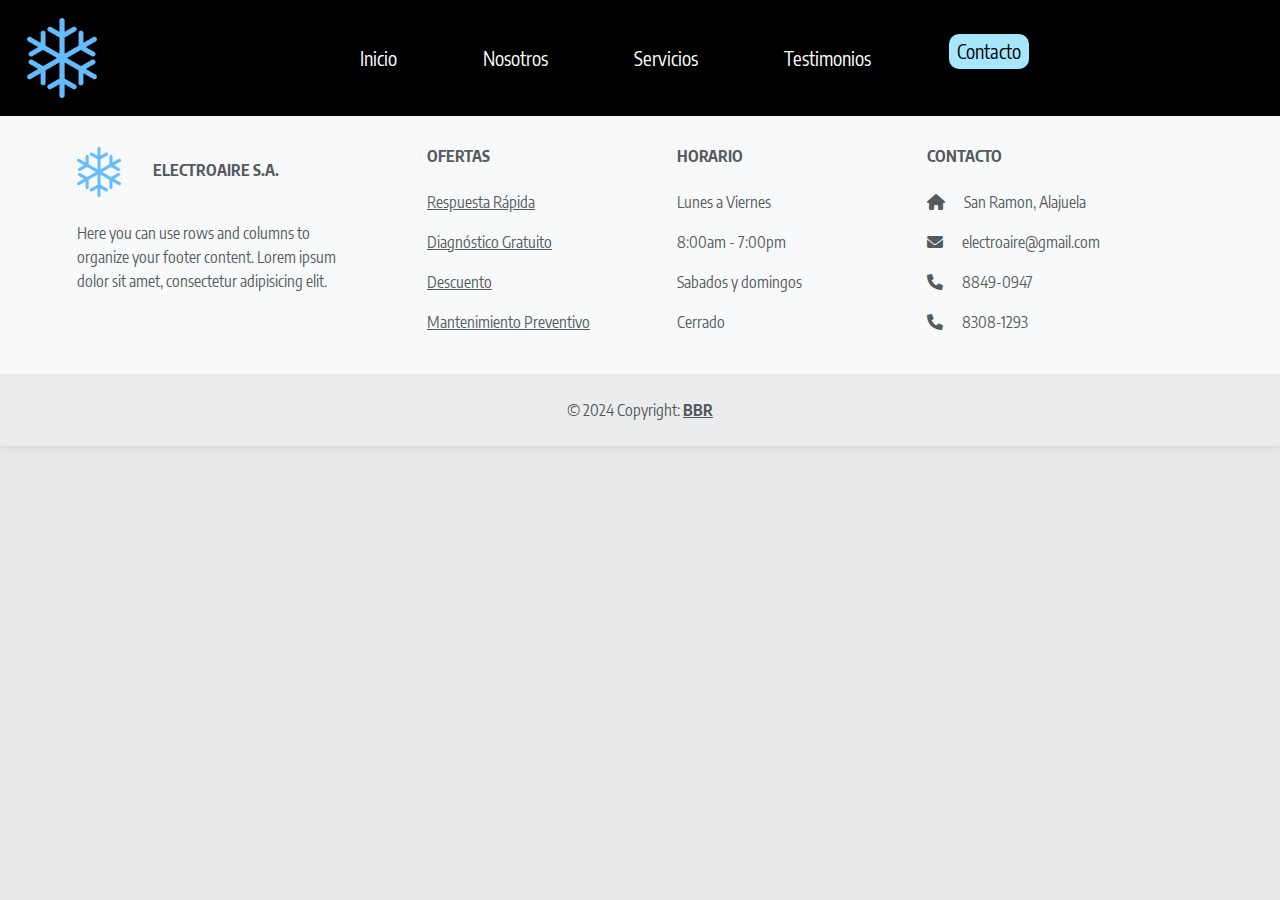
<file: pages/contacto.html>
<!DOCTYPE html>
<html lang="en">
<head>
    <meta charset="UTF-8">
    <meta name="viewport" content="width=device-width, initial-scale=1.0">
    <link rel="icon" type="image/x-icon" href="/assets/logo.png">
    <link rel="stylesheet" href="https://cdnjs.cloudflare.com/ajax/libs/font-awesome/6.0.0-beta3/css/all.min.css">
    <link rel="preconnect" href="https://fonts.googleapis.com">
    <link rel="preconnect" href="https://fonts.gstatic.com" crossorigin>
    <link href="https://fonts.googleapis.com/css2?family=Encode+Sans+Condensed:wght@100;200;300;400;500;600;700;800;900&display=swap" rel="stylesheet">
    <link href="https://cdn.jsdelivr.net/npm/bootstrap@5.3.3/dist/css/bootstrap.min.css" rel="stylesheet" integrity="sha384-QWTKZyjpPEjISv5WaRU9OFeRpok6YctnYmDr5pNlyT2bRjXh0JMhjY6hW+ALEwIH" crossorigin="anonymous">
    <link rel="stylesheet" href="/styles/index.css">
    <link rel="stylesheet" href="/styles/info.css">
    <link rel="stylesheet" href="/styles/banner.css">
    <link rel="stylesheet" href="/styles/testimoniosHome.css">
    <link rel="stylesheet" href="/styles/footer.css">
    <link rel="stylesheet" href="/styles/medias.css">

    <title>Electroaire S.A |Contacto</title>
</head>
<body>
    <header>
        <nav class="navbar navbar-expand-lg bg-black nav-links fixed-top">
            <div class="container-fluid containernav">
                <a id="logo" href="/index.html"><img src="/assets/logo.png" alt="Logo"></a>
                <button class="navbar-toggler custom-burguer" type="button" data-bs-toggle="collapse" data-bs-target="#navbarNav" aria-controls="navbarNav" aria-expanded="false" aria-label="Toggle navigation">
                    <span class="navbar-toggler-icon" style="height: 3rem;width: 3rem;"></span>
                </button>
                <div class="collapse navbar-collapse" id="navbarNav">
                    <ul class="navbar-nav mx-auto mb-0 mb-lg-0">
                        <li class="nav-item">
                            <a class="nav-link " aria-current="page" href="/index.html">Inicio</a>
                        </li>
                        <li class="nav-item">
                            <a class="nav-link" href="/pages/sobreNosotros.html">Nosotros</a>
                        </li>
                        <li class="nav-item">
                            <a class="nav-link" href="/pages/servicios.html">Servicios</a>
                        </li>
                        <li class="nav-item">
                            <a class="nav-link" href="/pages/testimonios.html">Testimonios</a>
                        </li>
                        <li class="nav-item">
                            <a class="nav-link active" href="/pages/contacto.html">Contacto</a>
                        </li>
                    </ul>
                </div>
            </div>
        </nav>
    </header>
<!--
    <section class="ubicacion">
        <div class="map">
            <iframe src="https://www.google.com/maps/embed?pb=!1m18!1m12!1m3!1d15712.237089041335!2d-84.47293924799513!3d10.094229465864037!2m3!1f0!2f0!3f0!3m2!1i1024!2i768!4f13.1!3m3!1m2!1s0x8fa04494c79975a7%3A0x91dbd2f3d68c6db9!2sElectroaire%20S.A.!5e0!3m2!1ses-419!2scr!4v1719173799398!5m2!1ses-419!2scr" width="100%" height="100%" style="border:0;" allowfullscreen="" loading="lazy" referrerpolicy="no-referrer-when-downgrade"></iframe>        </div>
    </section>

    <section class="telefonos">
        <div class="container">
            <div class="left">
                <h1><span class="h1-span"><i class="fa-solid fa-phone"></i> Telefonos</span></h1>
                <span>8849-0947 /</span>
                <span>8308-1293</span>
            </div>
            <div class="right">
                <img src="/assets/Contact us-bro.png" alt="phone">
            </div>
        </div>
    </section>

    <section class="contacto">
        <h1><span class="h1-span">Tienes Alguna Consulta?</span></h1>
        <div class="container">

            <form action="#" method="post">
                <fieldset>
                    <legend>Nombre Completo</legend>
                    <input type="text" name="nombre" required>
                </fieldset>
                
                <fieldset>
                    <legend>Correo Electrónico</legend>
                    <input type="email" name="correo" required>
                </fieldset>
                
                <fieldset>
                    <legend>Número de Teléfono</legend>
                    <input type="tel" name="telefono" required>
                </fieldset>
                
                <fieldset>
                    <legend>Mensaje</legend>
                    <textarea name="mensaje" rows="4" required></textarea>
                </fieldset>
                
                <div class="btn">
                    <button type="submit">Enviar</button>
                </div>
            </form>
        </div>
    </section>
    <section class="horario">
        <div class="container">
            <div class="left">
                <img src="/assets/Winter road-cuate.png" alt="phone">
            </div>
            <div class="right">
                <h1><span class="h1-span"><i class="fa-solid fa-phone"></i> Horario</span></h1>
                <ul>
                    <li>Lunes: 7:30a.m - 5:00p.m</li>
                    <li>Martes: 7:30a.m - 5:00p.m</li>
                    <li>Miércoles: 7:30a.m - 5:00p.m</li>
                    <li>Jueves: 7:30a.m - 5:00p.m</li>
                    <li>Viernes: 7:30a.m - 5:00p.m</li>
                    <li>Sábado: 7:30a.m - 5:00p.m</li>
                    <hr>
                    <li>Domingo: Cerrado</li>
                </ul>
            </div>
        </div>
    </section> 
    -->
    <footer class="text-center text-lg-start bg-body-tertiary text-muted">
        <!-- Section: Social media -->
        <section class="d-flex justify-content-center justify-content-lg-between p-4 border-bottom">
          <!-- Left -->
          <div class="me-5 d-none d-lg-block">
            <span>Síguenos en nuestras redes sociales y recibe un cupón exclusivo:</span>
          </div>
          <!-- Left -->
      
          <!-- Right -->
          <div class="social">
            <a href="" class="me-4 text-reset">
              <i class="fab fa-facebook-f"></i>
            </a>
            <a href="" class="me-4 text-reset">
              <i class="fab fa-instagram"></i>
            </a>
          </div>
          <!-- Right -->
        </section>
        <!-- Section: Social media -->
      
        <!-- Section: Links  -->
        <section class="">
          <div class="container text-center text-md-start mt-5">
            <!-- Grid row -->
            <div class="row mt-3">
              <!-- Grid column -->
              <div class="col-md-3 col-lg-4 col-xl-3 mx-auto mb-4">
                <!-- Content -->
                <h6 class="text-uppercase fw-bold mb-4">
                  <img style="height: 50px;margin-right: 2rem;" src="/assets/logo.png" alt="Logo">ElectroAire S.A.
                </h6>
                <p>
                  Here you can use rows and columns to organize your footer content. Lorem ipsum
                  dolor sit amet, consectetur adipisicing elit.
                </p>
              </div>
              <!-- Grid column -->
      
              <!-- Grid column -->
              <div class="col-md-2 col-lg-2 col-xl-2 mx-auto mb-4">
                <!-- Links -->
                <h6 class="text-uppercase fw-bold mb-4">
                  Ofertas
                </h6>
                <p>
                  <a href="#!" class="text-reset">Respuesta Rápida</a>
                </p>
                <p>
                  <a href="#!" class="text-reset">Diagnóstico Gratuito</a>
                </p>
                <p>
                  <a href="#!" class="text-reset">Descuento</a>
                </p>
                <p>
                  <a href="#!" class="text-reset">Mantenimiento Preventivo</a>
                </p>
              </div>
              <!-- Grid column -->
      
              <!-- Grid column -->
              <div class="col-md-3 col-lg-2 col-xl-2 mx-auto mb-4">
                <!-- Links -->
                <h6 class="text-uppercase fw-bold mb-4">
                  Horario
                </h6>
                <p>
                  Lunes a Viernes
                </p>
                <p>
                  8:00am - 7:00pm
                </p>
                <p>
                  Sabados y domingos
                </p>
                <p>
                  Cerrado
                </p>
              </div>
              <!-- Grid column -->
      
              <!-- Grid column -->
              <div class="col-md-4 col-lg-3 col-xl-3 mx-auto mb-md-0 mb-4">
                <!-- Links -->
                <h6 class="text-uppercase fw-bold mb-4">Contacto</h6>
                <p><i class="fas fa-home me-3"></i> San Ramon, Alajuela</p>
                <p>
                  <i class="fas fa-envelope me-3"></i>
                  electroaire@gmail.com
                </p>
               
                <p><i class="fas fa-phone me-3"></i> 8849-0947</p>
                <p><i class="fas fa-phone me-3"></i> 8308-1293</p>
              </div>
              <!-- Grid column -->
            </div>
            <!-- Grid row -->
          </div>
        </section>
        <!-- Section: Links  -->
      
        <!-- Copyright -->
        <div class="text-center p-4" style="background-color: rgba(0, 0, 0, 0.05);">
          © 2024 Copyright:
          <a class="text-reset fw-bold" >BBR
        </div>
        <!-- Copyright -->
      </footer>



  <script src="https://cdn.jsdelivr.net/npm/bootstrap@5.3.3/dist/js/bootstrap.bundle.min.js" integrity="sha384-YvpcrYf0tY3lHB60NNkmXc5s9fDVZLESaAA55NDzOxhy9GkcIdslK1eN7N6jIeHz" crossorigin="anonymous"></script>

</body>
<script src="/js/hamburger.js"></script>

</html>
</file>
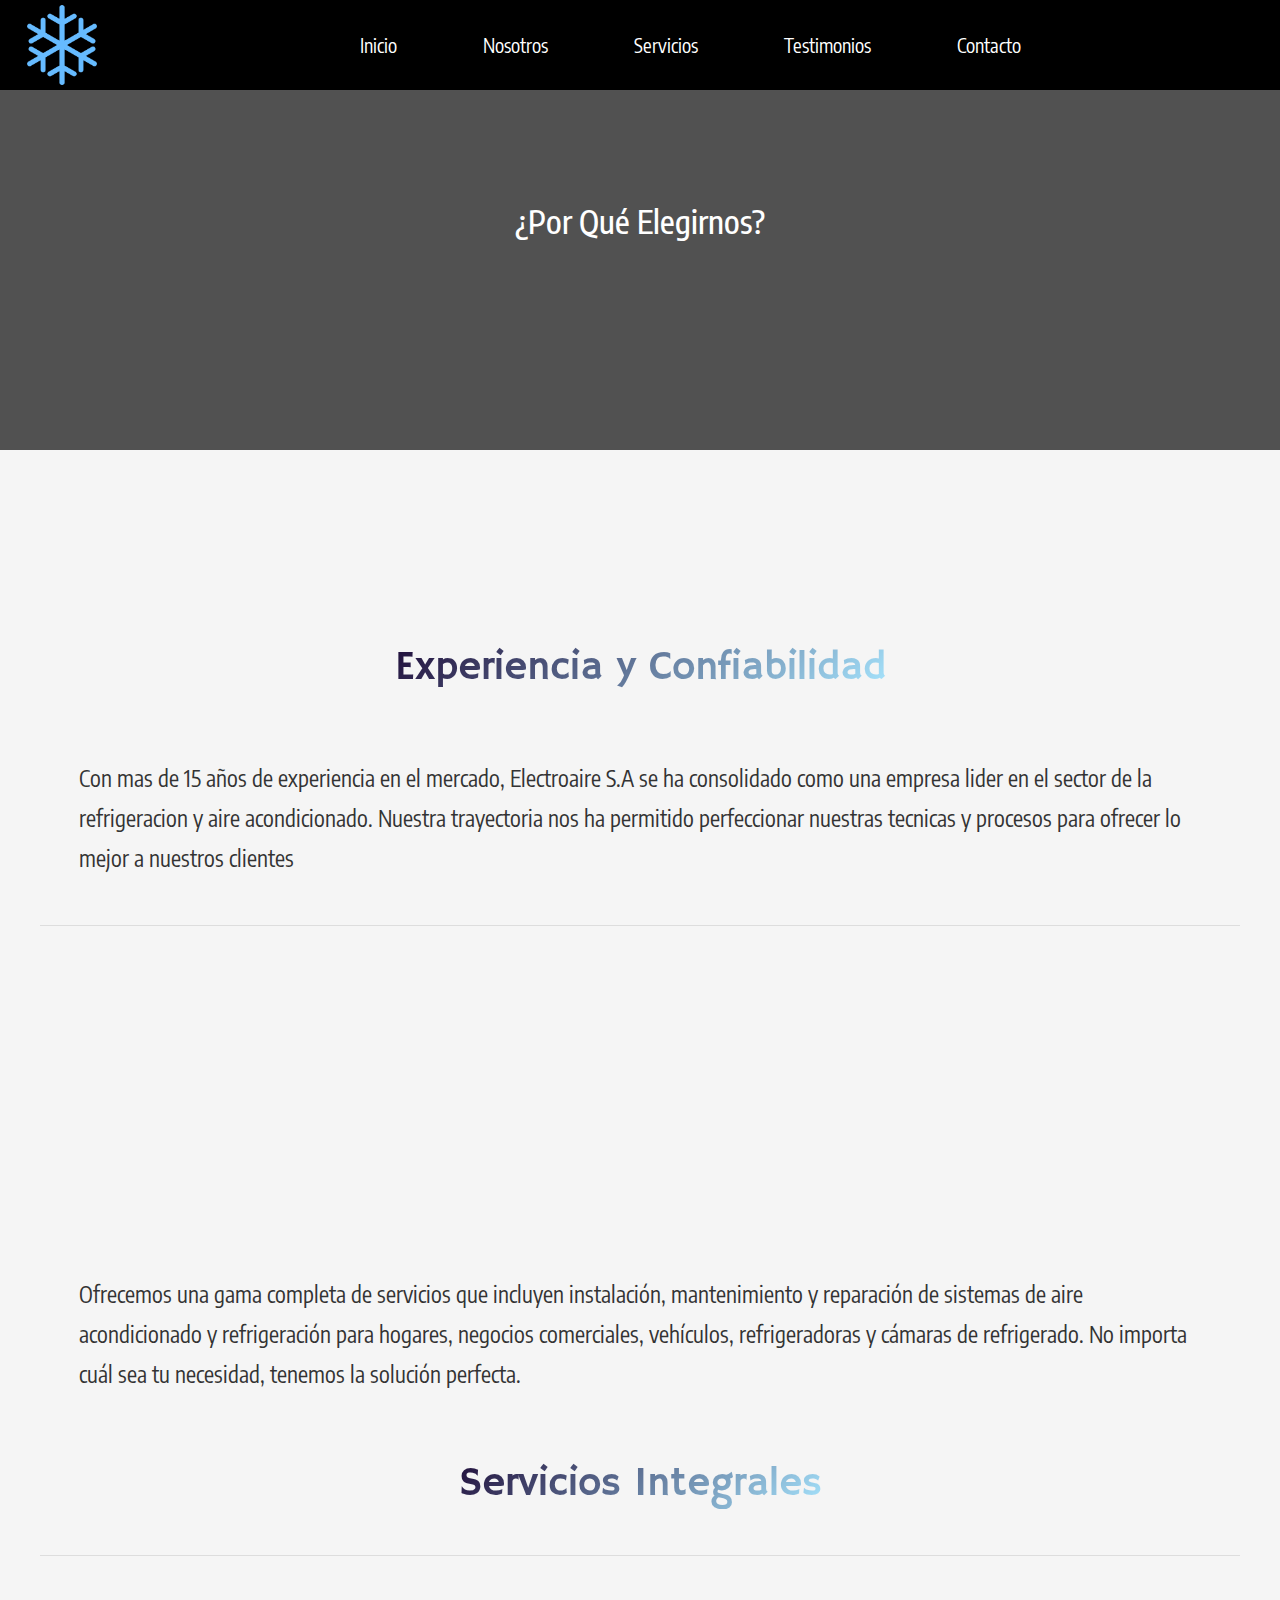
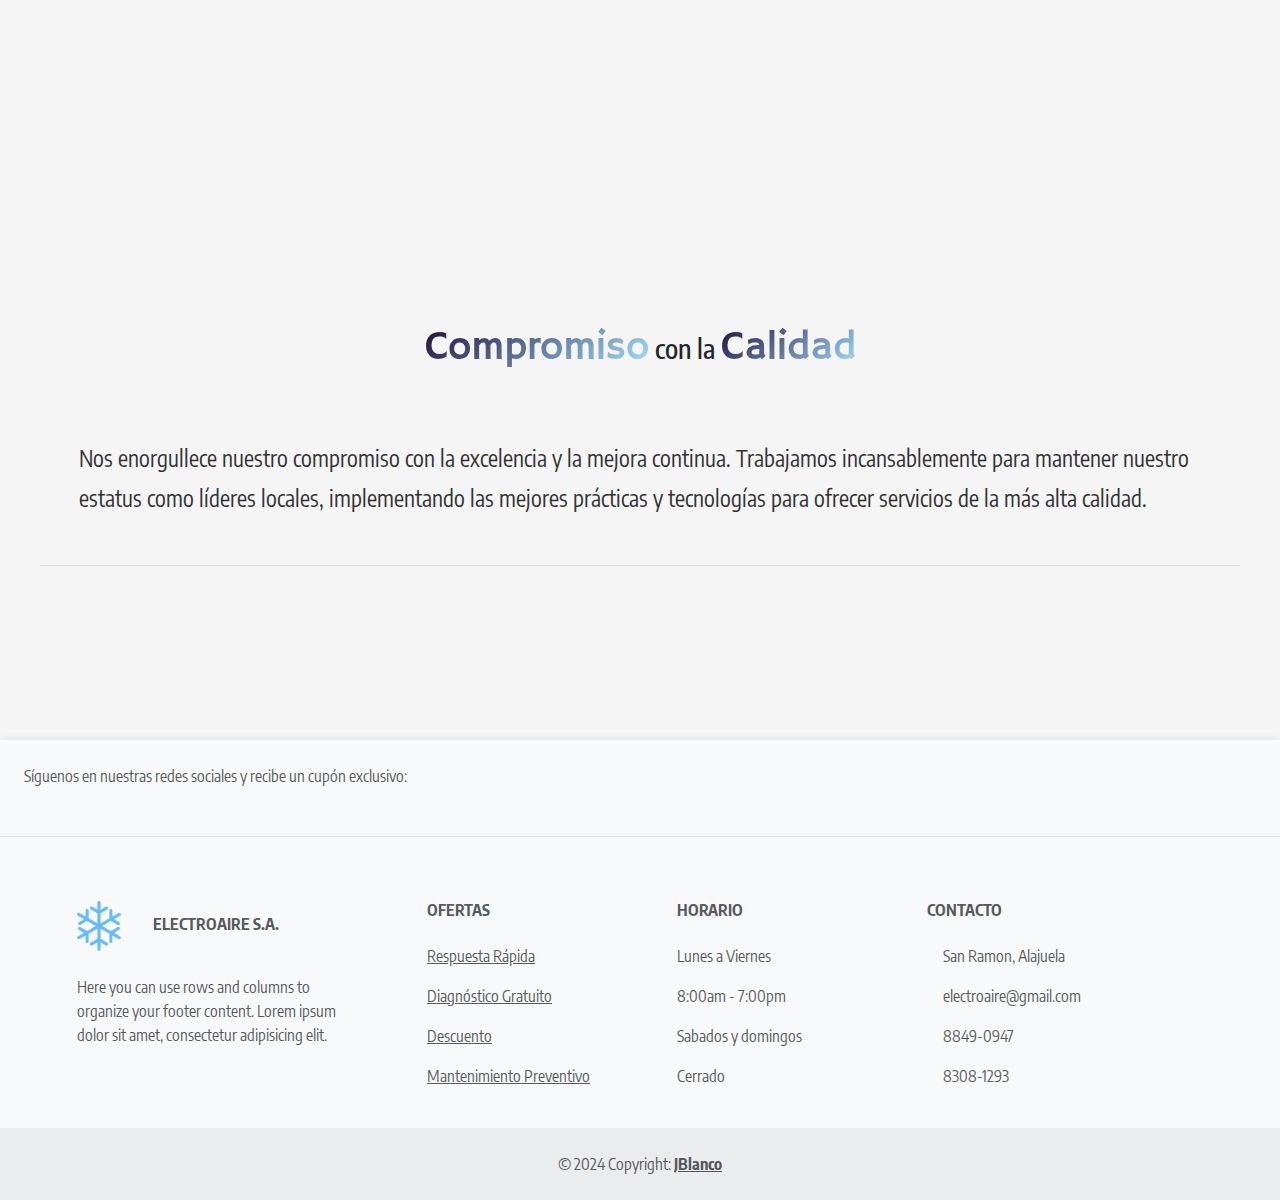
<file: pages/porqueNosotros.html>
<!DOCTYPE html>
<html lang="en">
    <head>
        <meta charset="UTF-8">
        <meta name="viewport" content="width=device-width, initial-scale=1.0">
        <link rel="icon" type="image/x-icon" href="/assets/logo.png">

        <link rel="preconnect" href="https://fonts.googleapis.com">
        <link rel="preconnect" href="https://fonts.gstatic.com" crossorigin>
        <link href="https://fonts.googleapis.com/css2?family=Encode+Sans+Condensed:wght@100;200;300;400;500;600;700;800;900&display=swap" rel="stylesheet">
        <link rel="preconnect" href="https://fonts.googleapis.com">
        <link rel="preconnect" href="https://fonts.gstatic.com" crossorigin>
        <link href="https://fonts.googleapis.com/css2?family=Encode+Sans+Condensed:wght@100;200;300;400;500;600;700;800;900&family=Hammersmith+One&display=swap" rel="stylesheet">
        <link href="https://cdn.jsdelivr.net/npm/bootstrap@5.3.3/dist/css/bootstrap.min.css" rel="stylesheet" integrity="sha384-QWTKZyjpPEjISv5WaRU9OFeRpok6YctnYmDr5pNlyT2bRjXh0JMhjY6hW+ALEwIH" crossorigin="anonymous">
    
        <link rel="stylesheet" href="/styles/index.css">
        <link rel="stylesheet" href="/styles/navbar.css">
        <link rel="stylesheet" href="/styles/info.css">
        <link rel="stylesheet" href="/styles/porqueNosotros.css">
        <link rel="stylesheet" href="/styles/footer.css">
        <link rel="stylesheet" href="/styles/medias.css">

        <title>Electroaire S.A | Porque Nosotros</title>
    </head>
    <body>
        <header>
            <nav class="navbar navbar-expand-lg bg-black nav-links  fixed-top">
                <div class="container-fluid containernav ">
                  <a id="logo" href="/index.html"><img  src="/assets/logo.png" alt=""></a>
                  <button class="navbar-toggler custom-burguer" type="button" data-bs-toggle="collapse" data-bs-target="#navbarNav" aria-controls="navbarNav" aria-expanded="false" aria-label="Toggle navigation">
                    <span style="height: 3rem;width: 3rem;" class="navbar-toggler-icon "></span>
                  </button>
                  <div class="collapse navbar-collapse" id="navbarSupportedContent">
                    <ul class="navbar-nav mx-auto mb-0 mb-lg-0">
                      <li class="nav-item">
                        <a class="nav-link " aria-current="page" href="/index.html">Inicio</a>
                      </li>
                      <li class="nav-item">
                        <a class="nav-link" href="/pages/sobreNosotros.html">Nosotros</a>
                      </li>
                      <li class="nav-item">
                        <a class="nav-link" href="/pages/servicios.html">Servicios</a>
                      </li>
                      <li class="nav-item">
                        <a class="nav-link" href="/pages/testimonios.html">Testimonios</a>
                      </li>
                      <li class="nav-item">
                        <a class="nav-link" href="/pages/contacto.html">Contacto</a>
                      </li>
                    </ul>
                  </div>
                </div>
              </nav>
        </header>
        
        <section class="heroPorqueNosotros">
            <div class="hero-contentPorqueNosotros">
                <h1>¿Por Qué Elegirnos?</h1>
            </div>
        </section>

        <section class="info">
            <div class="container">
                <div class="left">
                    <h1><span class="h1-span">Experiencia y Confiabilidad</span></h1>
                </div>
                <div class="right">
                    <h2>Con mas de 15 años de experiencia en el mercado, Electroaire S.A se ha consolidado como una empresa lider en el sector de la refrigeracion y aire acondicionado. Nuestra trayectoria nos ha permitido perfeccionar nuestras tecnicas y procesos para ofrecer lo mejor a nuestros clientes</h2>
                </div>
            </div>
        </section>

        <section class="info">
            <div class="container">
                <div class="left">
                    <h2>Ofrecemos una gama completa de servicios que incluyen instalación, mantenimiento y reparación de sistemas de aire acondicionado y refrigeración para hogares, negocios comerciales, vehículos, refrigeradoras y cámaras de refrigerado. No importa cuál sea tu necesidad, tenemos la solución perfecta.</h2>
                </div>
                <div class="right">
                    <h1><span class="h1-span"> Servicios Integrales </span></h1>
                </div>
            </div>
        </section>

        <section class="info">
            <div class="container">
                <div class="left">
                    <h1><span class="h1-span">Compromiso</span> con la <span class="h1-span">Calidad</span></h1>
                </div>
                <div class="right">
                    <h2>Nos enorgullece nuestro compromiso con la excelencia y la mejora continua. Trabajamos incansablemente para mantener nuestro estatus como líderes locales, implementando las mejores prácticas y tecnologías para ofrecer servicios de la más alta calidad.</h2>
                </div>
            </div>
        </section>
        <footer class="text-center text-lg-start bg-body-tertiary text-muted">
            <!-- Section: Social media -->
            <section class="d-flex justify-content-center justify-content-lg-between p-4 border-bottom">
              <!-- Left -->
              <div class="me-5 d-none d-lg-block">
                <span>Síguenos en nuestras redes sociales y recibe un cupón exclusivo:</span>
              </div>
              <!-- Left -->
          
              <!-- Right -->
              <div class="social">
                <a href="" class="me-4 text-reset">
                  <i class="fab fa-facebook-f"></i>
                </a>
                <a href="" class="me-4 text-reset">
                  <i class="fab fa-instagram"></i>
                </a>
              </div>
              <!-- Right -->
            </section>
            <!-- Section: Social media -->
          
            <!-- Section: Links  -->
            <section class="">
              <div class="container text-center text-md-start mt-5">
                <!-- Grid row -->
                <div class="row mt-3">
                  <!-- Grid column -->
                  <div class="col-md-3 col-lg-4 col-xl-3 mx-auto mb-4">
                    <!-- Content -->
                    <h6 class="text-uppercase fw-bold mb-4">
                      <img style="height: 50px;margin-right: 2rem;" src="/assets/logo.png" alt="Logo">ElectroAire S.A.
                    </h6>
                    <p>
                      Here you can use rows and columns to organize your footer content. Lorem ipsum
                      dolor sit amet, consectetur adipisicing elit.
                    </p>
                  </div>
                  <!-- Grid column -->
          
                  <!-- Grid column -->
                  <div class="col-md-2 col-lg-2 col-xl-2 mx-auto mb-4">
                    <!-- Links -->
                    <h6 class="text-uppercase fw-bold mb-4">
                      Ofertas
                    </h6>
                    <p>
                      <a href="#!" class="text-reset">Respuesta Rápida</a>
                    </p>
                    <p>
                      <a href="#!" class="text-reset">Diagnóstico Gratuito</a>
                    </p>
                    <p>
                      <a href="#!" class="text-reset">Descuento</a>
                    </p>
                    <p>
                      <a href="#!" class="text-reset">Mantenimiento Preventivo</a>
                    </p>
                  </div>
                  <!-- Grid column -->
          
                  <!-- Grid column -->
                  <div class="col-md-3 col-lg-2 col-xl-2 mx-auto mb-4">
                    <!-- Links -->
                    <h6 class="text-uppercase fw-bold mb-4">
                      Horario
                    </h6>
                    <p>
                      Lunes a Viernes
                    </p>
                    <p>
                      8:00am - 7:00pm
                    </p>
                    <p>
                      Sabados y domingos
                    </p>
                    <p>
                      Cerrado
                    </p>
                  </div>
                  <!-- Grid column -->
          
                  <!-- Grid column -->
                  <div class="col-md-4 col-lg-3 col-xl-3 mx-auto mb-md-0 mb-4">
                    <!-- Links -->
                    <h6 class="text-uppercase fw-bold mb-4">Contacto</h6>
                    <p><i class="fas fa-home me-3"></i> San Ramon, Alajuela</p>
                    <p>
                      <i class="fas fa-envelope me-3"></i>
                      electroaire@gmail.com
                    </p>
                   
                    <p><i class="fas fa-phone me-3"></i> 8849-0947</p>
                    <p><i class="fas fa-phone me-3"></i> 8308-1293</p>
                  </div>
                  <!-- Grid column -->
                </div>
                <!-- Grid row -->
              </div>
            </section>
            <!-- Section: Links  -->
          
            <!-- Copyright -->
            <div class="text-center p-4" style="background-color: rgba(0, 0, 0, 0.05);">
              © 2024 Copyright:
              <a class="text-reset fw-bold" >JBlanco
            </div>
            <!-- Copyright -->
          </footer>
<body>
    
</body>
<script src="/js/hamburger.js"></script>

</html>
</file>
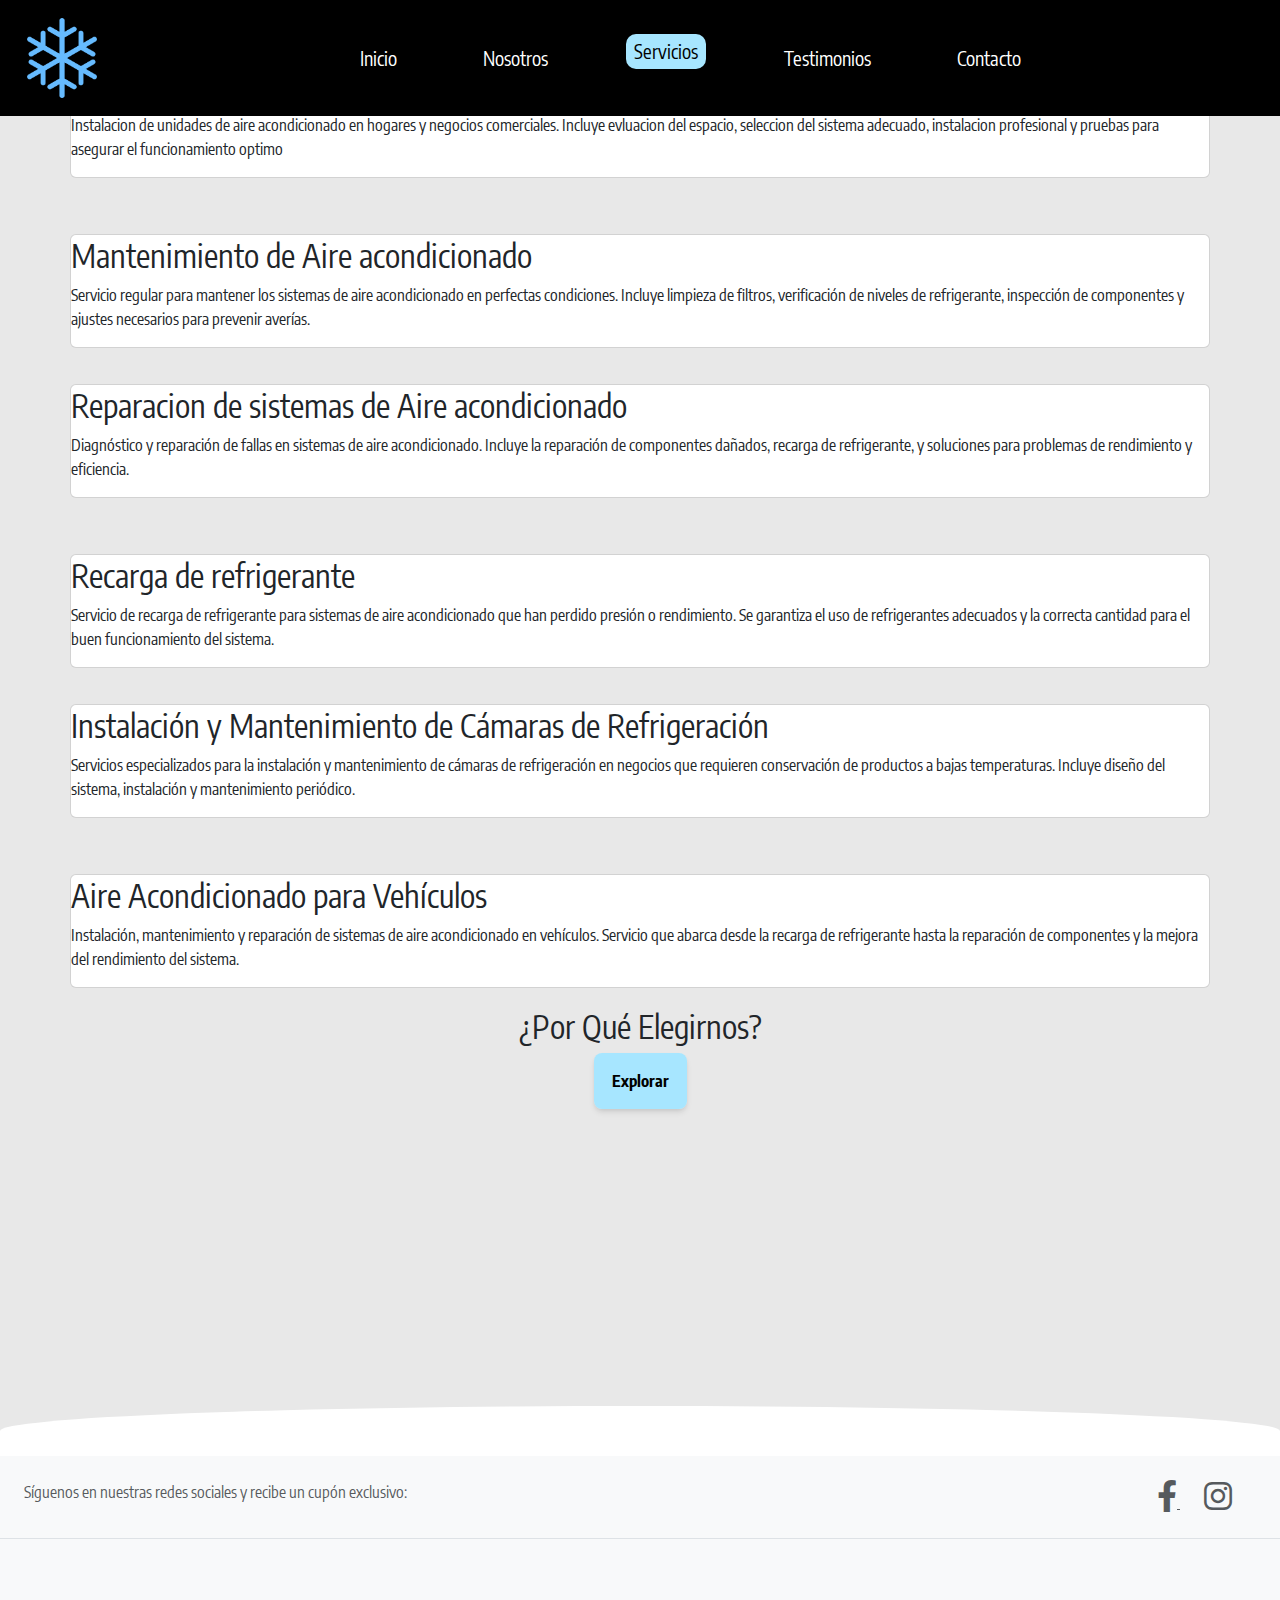
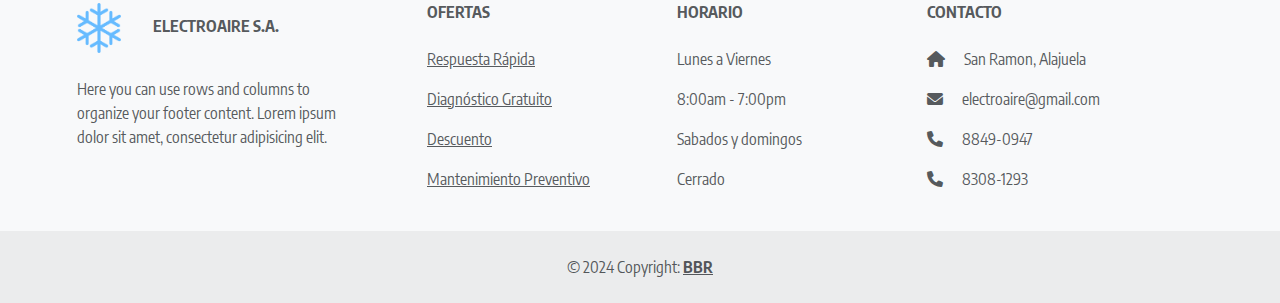
<file: pages/servicios.html>
<!DOCTYPE html>
<html lang="en">
<head>
    <meta charset="UTF-8">
    <meta name="viewport" content="width=device-width, initial-scale=1.0">
    <link rel="icon" type="image/x-icon" href="/assets/logo.png">
    <link rel="stylesheet" href="https://cdnjs.cloudflare.com/ajax/libs/font-awesome/6.0.0-beta3/css/all.min.css">
    <link rel="preconnect" href="https://fonts.googleapis.com">
    <link rel="preconnect" href="https://fonts.gstatic.com" crossorigin>
    <link href="https://fonts.googleapis.com/css2?family=Encode+Sans+Condensed:wght@100;200;300;400;500;600;700;800;900&display=swap" rel="stylesheet">
    <link href="https://cdn.jsdelivr.net/npm/bootstrap@5.3.3/dist/css/bootstrap.min.css" rel="stylesheet" integrity="sha384-QWTKZyjpPEjISv5WaRU9OFeRpok6YctnYmDr5pNlyT2bRjXh0JMhjY6hW+ALEwIH" crossorigin="anonymous">
    <link rel="stylesheet" href="/styles/index.css">
    <link rel="stylesheet" href="/styles/info.css">
    <link rel="stylesheet" href="/styles/banner.css">
    <link rel="stylesheet" href="/styles/testimoniosHome.css">
    <link rel="stylesheet" href="/styles/footer.css">
    <link rel="stylesheet" href="/styles/medias.css">

    <title>Electroaire S.A | Servicios</title>
</head>
<body>
    <header>
        <nav class="navbar navbar-expand-lg bg-black nav-links fixed-top">
            <div class="container-fluid containernav">
                <a id="logo" href="/index.html"><img src="/assets/logo.png" alt="Logo"></a>
                <button class="navbar-toggler custom-burguer" type="button" data-bs-toggle="collapse" data-bs-target="#navbarNav" aria-controls="navbarNav" aria-expanded="false" aria-label="Toggle navigation">
                    <span class="navbar-toggler-icon" style="height: 3rem;width: 3rem;"></span>
                </button>
                <div class="collapse navbar-collapse" id="navbarNav">
                    <ul class="navbar-nav mx-auto mb-0 mb-lg-0">
                        <li class="nav-item">
                            <a class="nav-link " aria-current="page" href="/index.html">Inicio</a>
                        </li>
                        <li class="nav-item">
                            <a class="nav-link" href="/pages/sobreNosotros.html">Nosotros</a>
                        </li>
                        <li class="nav-item">
                            <a class="nav-link active" href="/pages/servicios.html">Servicios</a>
                        </li>
                        <li class="nav-item">
                            <a class="nav-link" href="/pages/testimonios.html">Testimonios</a>
                        </li>
                        <li class="nav-item">
                            <a class="nav-link" href="/pages/contacto.html">Contacto</a>
                        </li>
                    </ul>
                </div>
            </div>
        </nav>
    </header>
    
        <section class="heroServicios">
            <div class="hero-contentServicios">
                <h1>Servicios</h1>
            </div>
        </section>

        <section class="myv">
            <div class="container">
                    <div class="right">
                        <div class="card">
                            <h2>Instalacion Residencial y Comercial</h2>
                            <p>Instalacion de unidades de aire acondicionado en hogares y negocios comerciales. Incluye evluacion del espacio, seleccion del sistema adecuado, instalacion profesional y pruebas para asegurar el funcionamiento optimo</p>
                        </div>
                    </div>
                <div class="left">
                    <div class="card">
                        <h2>Mantenimiento de Aire acondicionado</h2>
                        <p>Servicio regular para mantener los sistemas de aire acondicionado en perfectas condiciones. Incluye limpieza de filtros, verificación de niveles de refrigerante, inspección de componentes y ajustes necesarios para prevenir averías.</p>
                    </div>
                </div>
            </div>
        </section>
 
        <section class="myv">
            <div class="container">
                <div class="right">
                    <div class="card">
                        <h2>Reparacion de sistemas de Aire acondicionado</h2>
                        <p>Diagnóstico y reparación de fallas en sistemas de aire acondicionado. Incluye la reparación de componentes dañados, recarga de refrigerante, y soluciones para problemas de rendimiento y eficiencia.</p>
                    </div>
                </div>
                <div class="left">
                    <div class="card">
                        <h2>Recarga de refrigerante</h2>
                        <p>Servicio de recarga de refrigerante para sistemas de aire acondicionado que han perdido presión o rendimiento. Se garantiza el uso de refrigerantes adecuados y la correcta cantidad para el buen funcionamiento del sistema.</p>
                    </div>
                </div>
            </div>
        </section>
        <section class="myv">
            <div class="container">
                <div class="right">
                    <div class="card">
                        <h2>Instalación y Mantenimiento de Cámaras de Refrigeración</h2>
                        <p>Servicios especializados para la instalación y mantenimiento de cámaras de refrigeración en negocios que requieren conservación de productos a bajas temperaturas. Incluye diseño del sistema, instalación y mantenimiento periódico.</p>
                    </div>
                </div>
                <div class="left">
                    <div class="card">
                        <h2>Aire Acondicionado para Vehículos</h2>
                        <p>Instalación, mantenimiento y reparación de sistemas de aire acondicionado en vehículos. Servicio que abarca desde la recarga de refrigerante hasta la reparación de componentes y la mejora del rendimiento del sistema.</p>
                    </div>
                </div>
            </div>
        </section>

        <section class="banner">
            <div class="banner-content">
                <h2>¿Por Qué Elegirnos?</h2>
                <a class="button-1" href="/pages/porqueNosotros.html">Explorar</a>
            </div>
        </section>

        <footer class="text-center text-lg-start bg-body-tertiary text-muted">
            <!-- Section: Social media -->
            <section class="d-flex justify-content-center justify-content-lg-between p-4 border-bottom">
              <!-- Left -->
              <div class="me-5 d-none d-lg-block">
                <span>Síguenos en nuestras redes sociales y recibe un cupón exclusivo:</span>
              </div>
              <!-- Left -->
          
              <!-- Right -->
              <div class="social">
                <a href="" class="me-4 text-reset">
                  <i class="fab fa-facebook-f"></i>
                </a>
                <a href="" class="me-4 text-reset">
                  <i class="fab fa-instagram"></i>
                </a>
              </div>
              <!-- Right -->
            </section>
            <!-- Section: Social media -->
          
            <!-- Section: Links  -->
            <section class="">
              <div class="container text-center text-md-start mt-5">
                <!-- Grid row -->
                <div class="row mt-3">
                  <!-- Grid column -->
                  <div class="col-md-3 col-lg-4 col-xl-3 mx-auto mb-4">
                    <!-- Content -->
                    <h6 class="text-uppercase fw-bold mb-4">
                      <img style="height: 50px;margin-right: 2rem;" src="/assets/logo.png" alt="Logo">ElectroAire S.A.
                    </h6>
                    <p>
                      Here you can use rows and columns to organize your footer content. Lorem ipsum
                      dolor sit amet, consectetur adipisicing elit.
                    </p>
                  </div>
                  <!-- Grid column -->
          
                  <!-- Grid column -->
                  <div class="col-md-2 col-lg-2 col-xl-2 mx-auto mb-4">
                    <!-- Links -->
                    <h6 class="text-uppercase fw-bold mb-4">
                      Ofertas
                    </h6>
                    <p>
                      <a href="#!" class="text-reset">Respuesta Rápida</a>
                    </p>
                    <p>
                      <a href="#!" class="text-reset">Diagnóstico Gratuito</a>
                    </p>
                    <p>
                      <a href="#!" class="text-reset">Descuento</a>
                    </p>
                    <p>
                      <a href="#!" class="text-reset">Mantenimiento Preventivo</a>
                    </p>
                  </div>
                  <!-- Grid column -->
          
                  <!-- Grid column -->
                  <div class="col-md-3 col-lg-2 col-xl-2 mx-auto mb-4">
                    <!-- Links -->
                    <h6 class="text-uppercase fw-bold mb-4">
                      Horario
                    </h6>
                    <p>
                      Lunes a Viernes
                    </p>
                    <p>
                      8:00am - 7:00pm
                    </p>
                    <p>
                      Sabados y domingos
                    </p>
                    <p>
                      Cerrado
                    </p>
                  </div>
                  <!-- Grid column -->
          
                  <!-- Grid column -->
                  <div class="col-md-4 col-lg-3 col-xl-3 mx-auto mb-md-0 mb-4">
                    <!-- Links -->
                    <h6 class="text-uppercase fw-bold mb-4">Contacto</h6>
                    <p><i class="fas fa-home me-3"></i> San Ramon, Alajuela</p>
                    <p>
                      <i class="fas fa-envelope me-3"></i>
                      electroaire@gmail.com
                    </p>
                   
                    <p><i class="fas fa-phone me-3"></i> 8849-0947</p>
                    <p><i class="fas fa-phone me-3"></i> 8308-1293</p>
                  </div>
                  <!-- Grid column -->
                </div>
                <!-- Grid row -->
              </div>
            </section>
            <!-- Section: Links  -->
          
            <!-- Copyright -->
            <div class="text-center p-4" style="background-color: rgba(0, 0, 0, 0.05);">
              © 2024 Copyright:
              <a class="text-reset fw-bold" >BBR
            </div>
            <!-- Copyright -->
          </footer>
          <script src="https://cdn.jsdelivr.net/npm/bootstrap@5.3.3/dist/js/bootstrap.bundle.min.js" integrity="sha384-YvpcrYf0tY3lHB60NNkmXc5s9fDVZLESaAA55NDzOxhy9GkcIdslK1eN7N6jIeHz" crossorigin="anonymous"></script>
        </body>
<script src="/js/hamburger.js"></script>

</html>
</file>
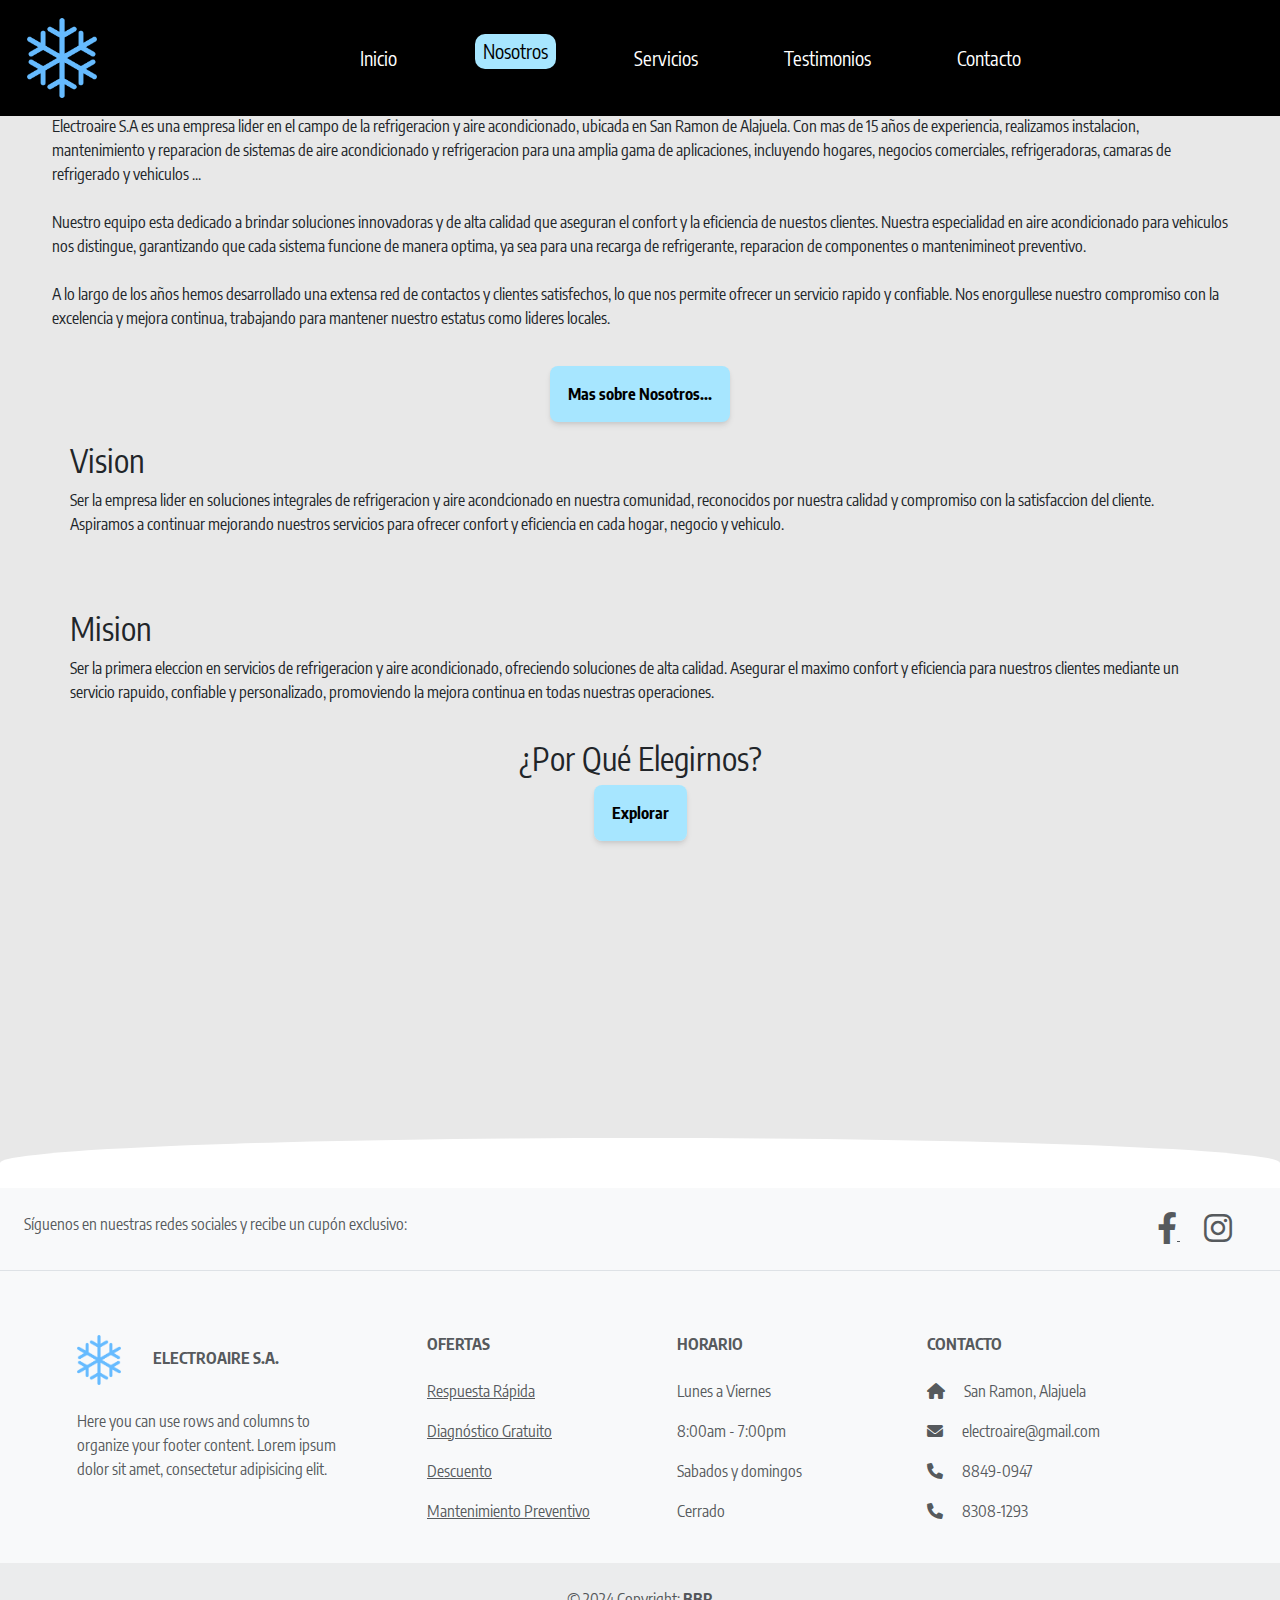
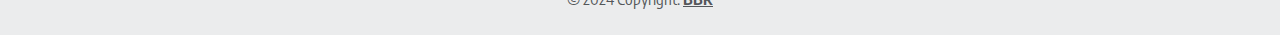
<file: pages/sobreNosotros.html>
<!DOCTYPE html>
<html lang="en">
<head>
    <meta charset="UTF-8">
    <meta name="viewport" content="width=device-width, initial-scale=1.0">
    <link rel="icon" type="image/x-icon" href="/assets/logo.png">
    <link rel="stylesheet" href="https://cdnjs.cloudflare.com/ajax/libs/font-awesome/6.0.0-beta3/css/all.min.css">
    <link rel="preconnect" href="https://fonts.googleapis.com">
    <link rel="preconnect" href="https://fonts.gstatic.com" crossorigin>
    <link href="https://fonts.googleapis.com/css2?family=Encode+Sans+Condensed:wght@100;200;300;400;500;600;700;800;900&display=swap" rel="stylesheet">
    <link href="https://cdn.jsdelivr.net/npm/bootstrap@5.3.3/dist/css/bootstrap.min.css" rel="stylesheet" integrity="sha384-QWTKZyjpPEjISv5WaRU9OFeRpok6YctnYmDr5pNlyT2bRjXh0JMhjY6hW+ALEwIH" crossorigin="anonymous">
    <link rel="stylesheet" href="/styles/index.css">
    <link rel="stylesheet" href="/styles/info.css">
    <link rel="stylesheet" href="/styles/banner.css">
    <link rel="stylesheet" href="/styles/testimoniosHome.css">
    <link rel="stylesheet" href="/styles/footer.css">
    <link rel="stylesheet" href="/styles/medias.css">

    <title>Electroaire S.A</title>
</head>
<body>
    <header>
        <nav class="navbar navbar-expand-lg bg-black nav-links fixed-top">
            <div class="container-fluid containernav">
                <a id="logo" href="/index.html"><img src="/assets/logo.png" alt="Logo"></a>
                <button class="navbar-toggler custom-burguer" type="button" data-bs-toggle="collapse" data-bs-target="#navbarNav" aria-controls="navbarNav" aria-expanded="false" aria-label="Toggle navigation">
                    <span class="navbar-toggler-icon" style="height: 3rem;width: 3rem;"></span>
                </button>
                <div class="collapse navbar-collapse" id="navbarNav">
                    <ul class="navbar-nav mx-auto mb-0 mb-lg-0">
                        <li class="nav-item">
                            <a class="nav-link " aria-current="page" href="/index.html">Inicio</a>
                        </li>
                        <li class="nav-item">
                            <a class="nav-link active" href="/pages/sobreNosotros.html">Nosotros</a>
                        </li>
                        <li class="nav-item">
                            <a class="nav-link" href="/pages/servicios.html">Servicios</a>
                        </li>
                        <li class="nav-item">
                            <a class="nav-link" href="/pages/testimonios.html">Testimonios</a>
                        </li>
                        <li class="nav-item">
                            <a class="nav-link" href="/pages/contacto.html">Contacto</a>
                        </li>
                    </ul>
                </div>
            </div>
        </nav>
    </header>


    <section class="heroSobreNosotros">
        <div class="hero-contentSobreNosotros">
            <h1>Sobre Electroaire S.A</h1>
        </div>
    </section>

    <section class="sobreNosotros">
        <div class="container">
            <h2>Sobre Nosotros</h2>
            <p>Electroaire S.A es una empresa lider en el campo de la refrigeracion y aire acondicionado, ubicada en San Ramon de Alajuela. Con mas de 15 años de experiencia, realizamos instalacion, mantenimiento y reparacion de sistemas de aire acondicionado y refrigeracion para una amplia gama de aplicaciones, incluyendo hogares, negocios comerciales, refrigeradoras, camaras de refrigerado y vehiculos
                <span id="dots">...</span><span class="more" id="more"><br><br>Nuestro equipo esta dedicado a brindar soluciones innovadoras y de alta calidad que aseguran el confort y la eficiencia de nuestos clientes. Nuestra especialidad en aire acondicionado para vehiculos nos distingue, garantizando que cada sistema funcione de manera optima,
                    ya sea para una recarga de refrigerante, reparacion de componentes o mantenimineot preventivo.
                    <br><br>A lo largo de los años hemos desarrollado una extensa red de contactos y clientes satisfechos, lo que nos permite ofrecer un servicio rapido y confiable. Nos enorgullese nuestro compromiso con la excelencia y mejora continua, trabajando para mantener nuestro estatus como lideres locales.
                </span>
            </p>
            <button class="button-1" id="moreButton" onclick="openMore()">Mas sobre Nosotros...</button>
        </div>
    </section>

    <section class="myv">
        <div class="container">
            <div class="left">
                <div class="vision">
                    <h2>Vision</h2>
                    <p>Ser la empresa lider en soluciones integrales de refrigeracion y aire acondcionado en nuestra comunidad, reconocidos por nuestra calidad y compromiso con la satisfaccion del cliente. Aspiramos a continuar mejorando nuestros servicios para ofrecer confort y eficiencia en cada hogar, negocio y vehiculo.</p>
                </div>
            </div>
            <div class="right">
                <div class="mision">
                    <h2>Mision</h2>
                    <p>Ser la primera eleccion en servicios de refrigeracion y aire acondicionado, ofreciendo soluciones de alta calidad. Asegurar el maximo confort y eficiencia para nuestros clientes mediante un servicio rapuido, confiable y personalizado, promoviendo la mejora continua en todas nuestras operaciones.</p>
                </div>
            </div>
        </div>
    </section>

    <section class="banner">
        <div class="banner-content">
            <h2>¿Por Qué Elegirnos?</h2>
            <a class="button-1" href="/pages/porqueNosotros.html">Explorar</a>
        </div>
    </section>

    <footer class="text-center text-lg-start bg-body-tertiary text-muted">
        <!-- Section: Social media -->
        <section class="d-flex justify-content-center justify-content-lg-between p-4 border-bottom">
          <!-- Left -->
          <div class="me-5 d-none d-lg-block">
            <span>Síguenos en nuestras redes sociales y recibe un cupón exclusivo:</span>
          </div>
          <!-- Left -->
      
          <!-- Right -->
          <div class="social">
            <a href="" class="me-4 text-reset">
              <i class="fab fa-facebook-f"></i>
            </a>
            <a href="" class="me-4 text-reset">
              <i class="fab fa-instagram"></i>
            </a>
          </div>
          <!-- Right -->
        </section>
        <!-- Section: Social media -->
      
        <!-- Section: Links  -->
        <section class="">
          <div class="container text-center text-md-start mt-5">
            <!-- Grid row -->
            <div class="row mt-3">
              <!-- Grid column -->
              <div class="col-md-3 col-lg-4 col-xl-3 mx-auto mb-4">
                <!-- Content -->
                <h6 class="text-uppercase fw-bold mb-4">
                  <img style="height: 50px;margin-right: 2rem;" src="/assets/logo.png" alt="Logo">ElectroAire S.A.
                </h6>
                <p>
                  Here you can use rows and columns to organize your footer content. Lorem ipsum
                  dolor sit amet, consectetur adipisicing elit.
                </p>
              </div>
              <!-- Grid column -->
      
              <!-- Grid column -->
              <div class="col-md-2 col-lg-2 col-xl-2 mx-auto mb-4">
                <!-- Links -->
                <h6 class="text-uppercase fw-bold mb-4">
                  Ofertas
                </h6>
                <p>
                  <a href="#!" class="text-reset">Respuesta Rápida</a>
                </p>
                <p>
                  <a href="#!" class="text-reset">Diagnóstico Gratuito</a>
                </p>
                <p>
                  <a href="#!" class="text-reset">Descuento</a>
                </p>
                <p>
                  <a href="#!" class="text-reset">Mantenimiento Preventivo</a>
                </p>
              </div>
              <!-- Grid column -->
      
              <!-- Grid column -->
              <div class="col-md-3 col-lg-2 col-xl-2 mx-auto mb-4">
                <!-- Links -->
                <h6 class="text-uppercase fw-bold mb-4">
                  Horario
                </h6>
                <p>
                  Lunes a Viernes
                </p>
                <p>
                  8:00am - 7:00pm
                </p>
                <p>
                  Sabados y domingos
                </p>
                <p>
                  Cerrado
                </p>
              </div>
              <!-- Grid column -->
      
              <!-- Grid column -->
              <div class="col-md-4 col-lg-3 col-xl-3 mx-auto mb-md-0 mb-4">
                <!-- Links -->
                <h6 class="text-uppercase fw-bold mb-4">Contacto</h6>
                <p><i class="fas fa-home me-3"></i> San Ramon, Alajuela</p>
                <p>
                  <i class="fas fa-envelope me-3"></i>
                  electroaire@gmail.com
                </p>
               
                <p><i class="fas fa-phone me-3"></i> 8849-0947</p>
                <p><i class="fas fa-phone me-3"></i> 8308-1293</p>
              </div>
              <!-- Grid column -->
            </div>
            <!-- Grid row -->
          </div>
        </section>
        <!-- Section: Links  -->
      
        <!-- Copyright -->
        <div class="text-center p-4" style="background-color: rgba(0, 0, 0, 0.05);">
          © 2024 Copyright:
          <a class="text-reset fw-bold" >BBR
        </div>
        <!-- Copyright -->
      </footer>

    <script src="/js/openMore.js"></script>
    <script src="/js/hamburger.js"></script>
    <!-- Asegúrate de incluir el script de Bootstrap al final del body -->
    
    <!-- Asegúrate de incluir el script de Bootstrap al final del body -->
    <script src="https://cdn.jsdelivr.net/npm/bootstrap@5.3.3/dist/js/bootstrap.bundle.min.js" integrity="sha384-YvpcrYf0tY3lHB60NNkmXc5s9fDVZLESaAA55NDzOxhy9GkcIdslK1eN7N6jIeHz" crossorigin="anonymous"></script>
</body>
</html>
</file>
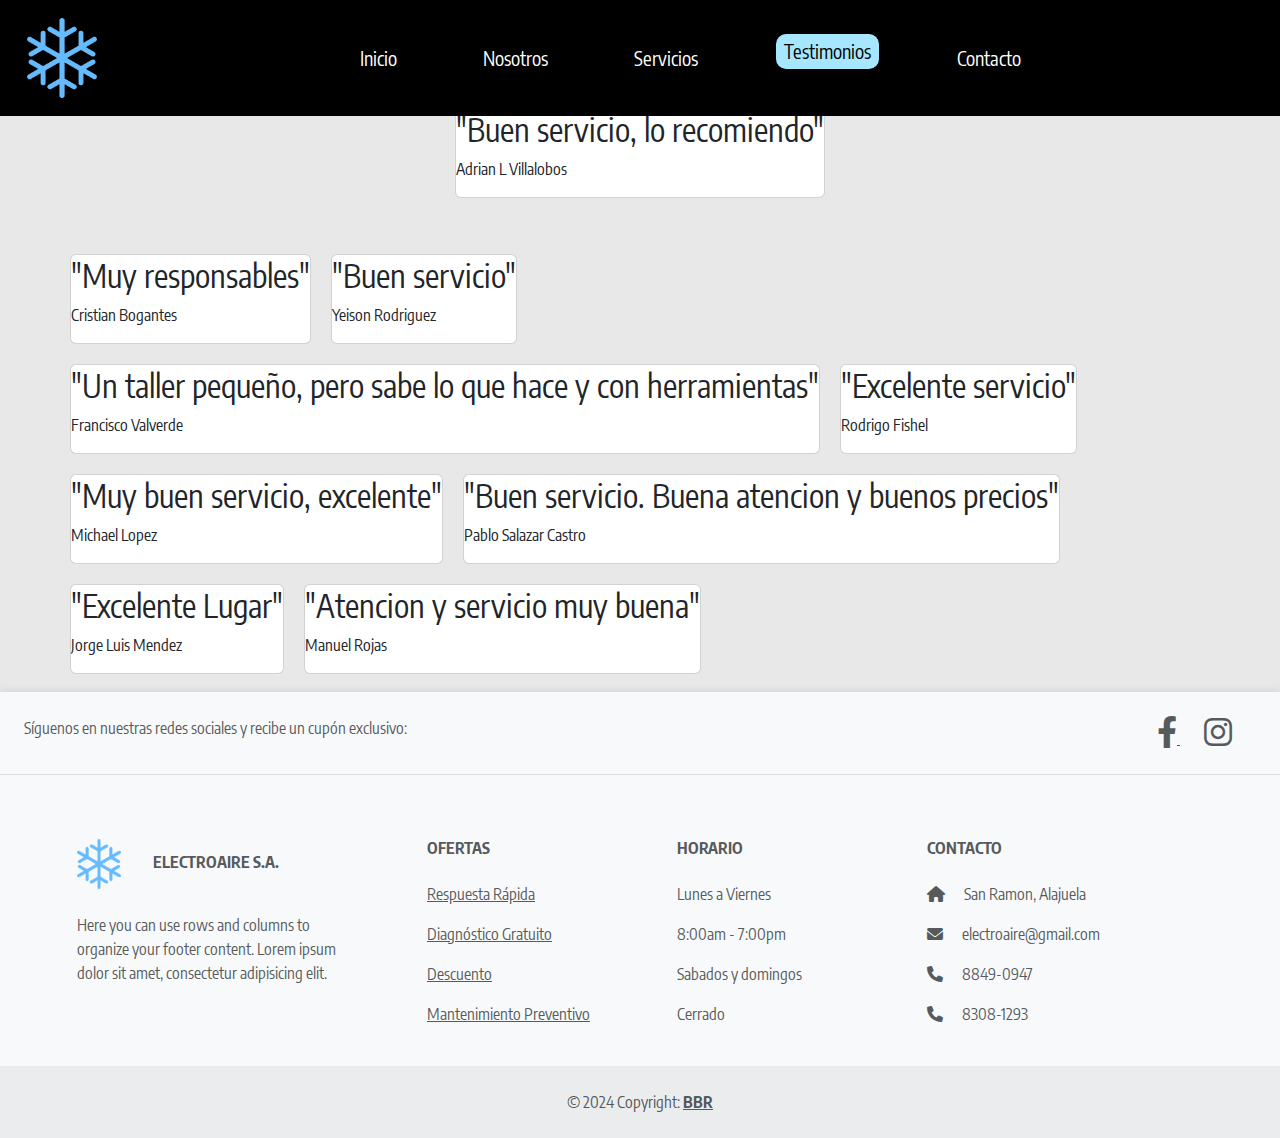
<file: pages/testimonios.html>
<!DOCTYPE html>
<html lang="en">
<head>
    <meta charset="UTF-8">
    <meta name="viewport" content="width=device-width, initial-scale=1.0">
    <link rel="icon" type="image/x-icon" href="/assets/logo.png">
    <link rel="stylesheet" href="https://cdnjs.cloudflare.com/ajax/libs/font-awesome/6.0.0-beta3/css/all.min.css">
    <link rel="preconnect" href="https://fonts.googleapis.com">
    <link rel="preconnect" href="https://fonts.gstatic.com" crossorigin>
    <link href="https://fonts.googleapis.com/css2?family=Encode+Sans+Condensed:wght@100;200;300;400;500;600;700;800;900&display=swap" rel="stylesheet">
    <link href="https://cdn.jsdelivr.net/npm/bootstrap@5.3.3/dist/css/bootstrap.min.css" rel="stylesheet" integrity="sha384-QWTKZyjpPEjISv5WaRU9OFeRpok6YctnYmDr5pNlyT2bRjXh0JMhjY6hW+ALEwIH" crossorigin="anonymous">
    <link rel="stylesheet" href="/styles/index.css">
    <link rel="stylesheet" href="/styles/info.css">
    <link rel="stylesheet" href="/styles/banner.css">
    <link rel="stylesheet" href="/styles/testimoniosHome.css">
    <link rel="stylesheet" href="/styles/footer.css">
    <link rel="stylesheet" href="/styles/medias.css">

    <title>Electroaire S.A | Testimonios</title>
</head>
<body>
    <header>
        <nav class="navbar navbar-expand-lg bg-black nav-links fixed-top">
            <div class="container-fluid containernav">
                <a id="logo" href="/index.html"><img src="/assets/logo.png" alt="Logo"></a>
                <button class="navbar-toggler custom-burguer" type="button" data-bs-toggle="collapse" data-bs-target="#navbarNav" aria-controls="navbarNav" aria-expanded="false" aria-label="Toggle navigation">
                    <span class="navbar-toggler-icon" style="height: 3rem;width: 3rem;"></span>
                </button>
                <div class="collapse navbar-collapse" id="navbarNav">
                    <ul class="navbar-nav mx-auto mb-0 mb-lg-0">
                        <li class="nav-item">
                            <a class="nav-link " aria-current="page" href="/index.html">Inicio</a>
                        </li>
                        <li class="nav-item">
                            <a class="nav-link" href="/pages/sobreNosotros.html">Nosotros</a>
                        </li>
                        <li class="nav-item">
                            <a class="nav-link" href="/pages/servicios.html">Servicios</a>
                        </li>
                        <li class="nav-item">
                            <a class="nav-link active" href="/pages/testimonios.html">Testimonios</a>
                        </li>
                        <li class="nav-item">
                            <a class="nav-link" href="/pages/contacto.html">Contacto</a>
                        </li>
                    </ul>
                </div>
            </div>
        </nav>
    </header>

    <section class="testimonios">
        <div class="container">
            <div class="left">
                <div class="main card">
                    <h2>"Atencion innmediata"</h2>
                    <p>Kiany Kris</p>
                </div>
                <div class="main card">
                    <h2>"Buen servicio, lo recomiendo"</h2>
                    <p>Adrian L Villalobos</p>
                </div>
            </div>
            
            <div class="right">
                <div class="card">
                    <h2>"Muy responsables"</h2>
                    <p>Cristian Bogantes</p>
                </div>
                <div class="card">
                    <h2>"Buen servicio"</h2>
                    <p>Yeison Rodriguez</p>
                </div>
                <div class="card">
                    <h2>"Un taller pequeño, pero sabe lo que hace y con herramientas"</h2>
                    <p>Francisco Valverde</p>
                </div>
                <div class="card">
                    <h2>"Excelente servicio"</h2>
                    <p>Rodrigo Fishel</p>
                </div>
                <div class="card">
                    <h2>"Muy buen servicio, excelente"</h2>
                    <p>Michael Lopez</p>
                </div>
                <div class="card">
                    <h2>"Buen servicio. Buena atencion y buenos precios"</h2>
                    <p>Pablo Salazar Castro</p>
                </div>
                <div class="card">
                    <h2>"Excelente Lugar"</h2>
                    <p>Jorge Luis Mendez</p>
                </div>
                <div class="card">
                    <h2>"Atencion y servicio muy buena"</h2>
                    <p>Manuel Rojas</p>
                </div>
            </div>
        </div>
    </section>

    <footer class="text-center text-lg-start bg-body-tertiary text-muted">
        <!-- Section: Social media -->
        <section class="d-flex justify-content-center justify-content-lg-between p-4 border-bottom">
          <!-- Left -->
          <div class="me-5 d-none d-lg-block">
            <span>Síguenos en nuestras redes sociales y recibe un cupón exclusivo:</span>
          </div>
          <!-- Left -->
      
          <!-- Right -->
          <div class="social">
            <a href="" class="me-4 text-reset">
              <i class="fab fa-facebook-f"></i>
            </a>
            <a href="" class="me-4 text-reset">
              <i class="fab fa-instagram"></i>
            </a>
          </div>
          <!-- Right -->
        </section>
        <!-- Section: Social media -->
      
        <!-- Section: Links  -->
        <section class="">
          <div class="container text-center text-md-start mt-5">
            <!-- Grid row -->
            <div class="row mt-3">
              <!-- Grid column -->
              <div class="col-md-3 col-lg-4 col-xl-3 mx-auto mb-4">
                <!-- Content -->
                <h6 class="text-uppercase fw-bold mb-4">
                  <img style="height: 50px;margin-right: 2rem;" src="/assets/logo.png" alt="Logo">ElectroAire S.A.
                </h6>
                <p>
                  Here you can use rows and columns to organize your footer content. Lorem ipsum
                  dolor sit amet, consectetur adipisicing elit.
                </p>
              </div>
              <!-- Grid column -->
      
              <!-- Grid column -->
              <div class="col-md-2 col-lg-2 col-xl-2 mx-auto mb-4">
                <!-- Links -->
                <h6 class="text-uppercase fw-bold mb-4">
                  Ofertas
                </h6>
                <p>
                  <a href="#!" class="text-reset">Respuesta Rápida</a>
                </p>
                <p>
                  <a href="#!" class="text-reset">Diagnóstico Gratuito</a>
                </p>
                <p>
                  <a href="#!" class="text-reset">Descuento</a>
                </p>
                <p>
                  <a href="#!" class="text-reset">Mantenimiento Preventivo</a>
                </p>
              </div>
              <!-- Grid column -->
      
              <!-- Grid column -->
              <div class="col-md-3 col-lg-2 col-xl-2 mx-auto mb-4">
                <!-- Links -->
                <h6 class="text-uppercase fw-bold mb-4">
                  Horario
                </h6>
                <p>
                  Lunes a Viernes
                </p>
                <p>
                  8:00am - 7:00pm
                </p>
                <p>
                  Sabados y domingos
                </p>
                <p>
                  Cerrado
                </p>
              </div>
              <!-- Grid column -->
      
              <!-- Grid column -->
              <div class="col-md-4 col-lg-3 col-xl-3 mx-auto mb-md-0 mb-4">
                <!-- Links -->
                <h6 class="text-uppercase fw-bold mb-4">Contacto</h6>
                <p><i class="fas fa-home me-3"></i> San Ramon, Alajuela</p>
                <p>
                  <i class="fas fa-envelope me-3"></i>
                  electroaire@gmail.com
                </p>
               
                <p><i class="fas fa-phone me-3"></i> 8849-0947</p>
                <p><i class="fas fa-phone me-3"></i> 8308-1293</p>
              </div>
              <!-- Grid column -->
            </div>
            <!-- Grid row -->
          </div>
        </section>
        <!-- Section: Links  -->
      
        <!-- Copyright -->
        <div class="text-center p-4" style="background-color: rgba(0, 0, 0, 0.05);">
          © 2024 Copyright:
          <a class="text-reset fw-bold" >BBR
        </div>
        <!-- Copyright -->
      </footer>
      <script src="https://cdn.jsdelivr.net/npm/bootstrap@5.3.3/dist/js/bootstrap.bundle.min.js" integrity="sha384-YvpcrYf0tY3lHB60NNkmXc5s9fDVZLESaAA55NDzOxhy9GkcIdslK1eN7N6jIeHz" crossorigin="anonymous"></script>

</body>

<script src="/js/hamburger.js"></script>    
</html>
</file>
<file: styles/index.css>
:root{
    --azul: #38419D;
    --azul-oscuro: #200E3A;
    --celeste: #3ABEF9;
    --celeste-claro: #A7E6FF;
}




*, html {
    scroll-behavior: smooth;
}

body {
    margin: 0;
    font-family: "Encode Sans Condensed", sans-serif;
    background-color: #f5f5f5;
}

.navbar1 {
    position: fixed;
    top: 0;
    width: 100%;
    height: 10vh;
    align-content: center;
    background-color: transparent; /* Initial background color */
    transition: background-color 0.3s, backdrop-filter 0.3s, -webkit-backdrop-filter 0.3s;
    z-index: 9999;
}

.navbar1.scrolled {
    background-color: rgba(0, 0, 0, 0.411);
    backdrop-filter: blur(20px) saturate(160%) contrast(45%) brightness(140%);
    -webkit-backdrop-filter: blur(20px) saturate(160%) contrast(45%) brightness(140%);
}

.navbar-container1 {
    display: flex;
    align-items: center;
    justify-content: space-between;
    padding: 0 20px;
}

#logo {
    display: flex;
    align-items: center;
}

#logo img {
    height: 5rem;
    margin-left: 0rem;
    
}

#logo:hover {
    background-color: black;
}

.nav-links {
    gap: 20px !important;
    
}

.containernav {
    display: flex !important;
    align-items: center !important;
    justify-content: space-between !important;
}
.nav-links a {
    color: #fff;
    text-decoration: none;
    padding: 10px 15px;
    transition: 0.3s, color 0.3s;
    font-size: 1.2rem;
}

.nav-links ul { gap: 70px;}


.nav-links a:hover {
    background: var(--celeste-claro);
    border-radius: 10px;
    color: #000;
    height: 35px;
    display: flex;
    align-items: center;

}


.active {
    background-color: var(--celeste-claro) !important;
    border-radius: 10px;
    height: 35px;
    display: flex;
    align-items: center;
}

.custom-burguer{
    background-color: var(--celeste-claro);
    margin-bottom: 1rem;
    
 
}

.hero {
    position: relative;
    width: 100%;
    height: 100vh;
    display: flex;
    justify-content: center;
    align-items: center;
    text-align: center;
    overflow: hidden;
}

.hero::before {
    content: "";
    position: absolute;
    top: 0;
    left: 0;
    width: 100%;
    height: 100%;
    background-image: url("https://images.unsplash.com/photo-1565534355217-85fcfb04ce71?q=80&w=2070&auto=format&fit=crop&ixlib=rb-4.0.3&ixid=M3wxMjA3fDB8MHxwaG90by1wYWdlfHx8fGVufDB8fHx8fA%3D%3D");
    background-position: center;
    background-size: cover;
    z-index: 1;
}

.hero::after {
    content: "";
    position: absolute;
    top: 0;
    left: 0;
    width: 100%;
    height: 100%;
    background-color: rgba(0, 0, 0, 0.651); /* Oscurece la imagen */
    z-index: 2;
}

.hero-content {
    position: relative;
    z-index: 3;
    color: white; /* Para asegurar que el texto sea legible */
    font-size: 3vh;
    padding: 20px;
    border-radius: 15px; /* Ajusta el radio del borde según tus preferencias */
}

.hero h1, .hero h2 {
    margin: 0;
    padding: 2vh;
}

.btns{
    padding: 5vh;

}
.seccion1, .seccion2{
    margin-top: 15vh;
    margin-bottom: 15vh;
}

/* CSS */
.button-1 {
  align-items: center;
  background: var(--celeste-claro);
  border: 0 solid #E2E8F0;
  box-shadow: 0 4px 6px -1px rgba(0, 0, 0, 0.1), 0 2px 4px -1px rgba(0, 0, 0, 0.06);
  box-sizing: border-box;
  color: #000;
  font-size: 1rem;
  font-weight: 700;
  height: 56px;
  justify-content: center;
  line-height: 18px;
  overflow-wrap: break-word;
  padding: 2vh;
  text-decoration: none;
  width: auto;
  border-radius: 8px;
  cursor: pointer;
  transition: all 0.3s;
  &:hover{
    background-color: var(--celeste);
  }

}
.button-2 {
  align-items: center;
  background: transparent;
  border: 1px solid var(--celeste-claro);
  box-shadow: 0 4px 6px -1px rgba(0, 0, 0, 0.1), 0 2px 4px -1px rgba(0, 0, 0, 0.06);
  box-sizing: border-box;
  color: #fff;
  font-size: 1rem;
  font-weight: 700;
  height: 56px;
  justify-content: center;
  line-height: 24px;
  overflow-wrap: break-word;
  padding: 2vh;
  text-decoration: none;
  width: auto;
  border-radius: 8px;
  cursor: pointer;
  transition: all 0.3s;
  &:hover{
    background-color: var(--celeste);
  }

}

.ofertas {
    display: flex;
    flex-direction: column;
    align-items: center;
    justify-content: center;
}

.subscription-form{margin-top: 10rem;}

.subscription-form form {
    display: flex;
    flex-direction: row;
    align-items: center;
    justify-content: center;
    gap: 1rem;  
    margin-bottom: 15rem;
    margin-top: 4rem;
}

.divblog {
    padding: 7rem;
}

.herofaqs {
    position: relative;
    width: 100%;
    height: 100vh;
    display: flex;
    justify-content: center;
    align-items: center;
    text-align: center;
    overflow: hidden;
}

.herofaqs::before {
    content: "";
    position: absolute;
    top: 5rem;
    left: 0;
    width: 100%;
    height: 100%;
    background-image: url("/assets/faqs.jpeg");
    background-position: center;
    background-size: cover;
    z-index: 1;
}

.herofaqs::after {
    content: "";
    position: absolute;
    top: 0;
    left: 0;
    width: 100%;
    height: 100%;
    background-color: rgba(0, 0, 0, 0.6); /* Oscurece la imagen */
    z-index: 2;
}

.herofaqs-content {
    position: absolute;
    top: 300px;
    left: 10px;
    z-index: 3;
    color: rgb(255, 255, 255) !important; /* Para asegurar que el texto sea legible */
    font-size: 3vh;
    padding: 20px;
    border-radius: 15px; /* Ajusta el radio del borde según tus preferencias */
}


@media (max-width: 768px) {
    .herofaqs{
        background-color: black;
    }
}

.loli {
    display: flex;
    flex-direction: column;
    align-items: center;
    justify-content: center;
    text-align: center;


}
</file>
<file: styles/info.css>
body {
    margin: 0;
    font-family: "Encode Sans Condensed", sans-serif;
    background-color: #e8e8e8;
}

.info {
    display: flex;
    justify-content: center;
    align-items: center;
    height: 70vh;
    background-color: #f5f5f5;
    padding: 20px;
}
.container {
    display: flex;
    justify-content: space-between;
    align-items: flex-start;
    max-width: 1200px;
    margin: 0 auto;
    gap: 20px;
}


.container .left,
.container .right {
    flex: 1;
    margin: 1vh;
    padding: 1vh;
}
h1{
    font-size: 2rem;
    text-align: center;
}
h2{
    font-weight: 400;
    line-height: 2.5rem;
}
.h1-span{
    background: linear-gradient(-40deg, var(--celeste-claro), var(--azul-oscuro)) ;
    font-size: 2.5rem;
    -webkit-text-fill-color: transparent;
    -webkit-background-clip: text;
    background-clip: text;
    font-family: "Hammersmith One", sans-serif;
}

.fuertes {
    padding: 40px 20px;
    background-color: #ffffff;
}


.col {
    flex: 1;
    text-align: center;
    padding: 20px;
    background-color: #f9f9f9;
    border-radius: 10px;
    box-shadow: 0 0 10px rgba(0, 0, 0, 0.1);
    height: 70vh;
}

.col img {
    max-width: 100%;
    height: 25vh;
    margin-bottom: 20px;
}

.col h2 {
    font-size: 1.7rem;
    color: #333;
    margin-top: 0;
}

.col p {
    font-size: 1.2rem;
    color: #777;
    margin-bottom: 0;
}
</file>
<file: styles/banner.css>
.banner {
    position: relative;
    width: 100%;
    height: 50vh;
    overflow: hidden;
    background-image: url("https://images.unsplash.com/photo-1553011234-2d545e4986b0?q=80&w=1974&auto=format&fit=crop&ixlib=rb-4.0.3&ixid=M3wxMjA3fDB8MHxwaG90by1wYWdlfHx8fGVufDB8fHx8fA%3D%3D");
    background-size: cover;
    background-repeat: no-repeat;
    background-position: center;
    background-attachment: fixed;
}

.banner-content {
    width: 100%;
    height: 100%;
    position: relative;
    z-index: 1;
    text-align: center;
    font-size: 1.8rem;
}

.banner::after {
    content: "";
    position: absolute;
    bottom: 0;
    left: 0;
    width: 100%;
    height: 50px;
    background: white;
    border-radius: 100% 100% 0 0;
    z-index: 2;
}

@media (max-width: 768px) {
    .banner {
        margin-top: 20vh;
    }
}
</file>
<file: styles/testimoniosHome.css>
.testimonios-home {
    padding: 40px 20px;
    background-color: #fff;
}

.containerTestimonios {
    display: flex;
    justify-content: center;

    align-items: flex-start;
    max-width: 1200px;
    margin: 0 auto;
    gap: 20px;
}

.left, .right {
    flex: 1;
}

.main.card-home {
    background-color: #f9f9f9;
    padding: 20px;
    box-shadow: 0 0 10px rgba(0, 0, 0, 0.1);
    border-radius: 10px;
    margin-bottom: 20px;
}

.right {
    display: flex;
    flex-wrap: wrap;
    gap: 20px;
}

.right .card-home {
    background-color: #f9f9f9;
    padding: 20px;
    box-shadow: 0 0 10px rgba(0, 0, 0, 0.1);
    border-radius: 10px;
    flex: 1 1 calc(40% - 20px); /* Two columns with equal width */
    max-width: calc(50% - 20px);
}

.card-home h2 {
    font-size: 18px;
    color: #333;
    margin-top: 0;
}

.card-home p {
    font-size: 14px;
    color: #777;
    margin-bottom: 0;
}
</file>
<file: styles/footer.css>
footer {
    width: 100%;
    background-color: #f9f9f9;
    box-shadow: 0 0 10px rgba(0, 0, 0, 0.1);

}

.footer-container {
    display: flex;
    justify-content: space-between;
    align-items: flex-start;
    max-width: 1200px;
    margin: 0 auto;
    flex-wrap: wrap; /* Permitir el ajuste a varias columnas */
}

.column {
    flex: 1 1 calc(20% - 20px); /* Ajustar ancho de las columnas */
    padding: 0 10px;
    margin-bottom: 20px; /* Espacio entre las columnas */
}

.form-column {
    flex: 1 1 40%; /* Ancho mayor para la columna del formulario */
}

.phone-numbers h2, .mail h2, .ubicacion h2, .horario h2 {
    margin-bottom: 10px;
    font-size: 1.2em;
}

.phone-numbers span, .mail span, .ubicacion span, .horario span {
    font-size: 1rem;
}

.horario ul {
    padding: 0;
    margin: 0;
    list-style: none;
}

.horario ul li {
    font-size: 1rem;
}



.social a i {
    font-size: 2em;
}

.social ul a {
    color: inherit; /* Mantener el color */
    text-decoration: none;
}
.logo-footer {
    display: flex;
    align-items: center;
    
}

.logo-footer img {
    height: 10rem;
    margin-right: 15px;
}
</file>
<file: styles/medias.css>
/* Extra Small devices (landscape phones, 576px and down)*/

@media (max-width: 575px) {
    .texto1 {
        font-size: 1.2rem !important;
        text-align: left;
        margin: 10%;
    }
    .servicios {
        font-size: 1.2rem !important;
    }
    .servicios img {
        height: 20vh;
        
    }

    .servicios p {
        font-size: 1.2rem !important;
        margin: 10%;
    }
    .footer {
        display: flex;
        flex-direction: column;
        align-items: center;
        justify-content: center;

        text-align: center;
    }
    .container{
        display: flex;
        justify-content: center;
        align-items: center;
    }

    .container{
        display: flex;
        justify-content: center;
        align-items: center;
        flex-direction: column;
    }

    .ofertas .card {
        display: flex;
        flex-direction: column;
        align-items: center;
        justify-content: center;
    }
    .ofertas i {
        font-size: 4rem !important;
        color: var(--celeste);
    }

    .subscription-form form {
        display: flex;
        flex-direction: column;
        align-items: center;
        justify-content: center;
    }

    #lottie  {
        display: none;
    }
.FAQs {
    margin-top: 5%;
}

}

/* Small devices (landscape phones, 576px and up)*/

@media (min-width: 576px) {
    
    .texto1 {
        font-size: 1.2rem !important;
        text-align: left;
    }
    .servicios {
        font-size: 1.2rem !important;
    }
    .servicios img {
        height: 30vh;
        
    }
    .servicios p {
        font-size: 1.2rem !important;
        margin: 10%;
    }

    .footer {
        display: flex;
        flex-direction: column;
        align-items: center;
        justify-content: center;

        text-align: center;
    }

    .container{
        display: flex;
        justify-content: center;
        align-items: center;
    }

    .container{
        display: flex;
        justify-content: center;
        align-items: center;
        flex-direction: column;
    }

    .ofertas .card {
        display: flex;
        flex-direction: column;
        align-items: center;
        justify-content: center;
    }
    .ofertas i {
        font-size: 4rem !important;
        color: var(--celeste);
    }


}


/* Medium devices (tablets, 768px and up) */

@media (min-width: 768px) {
    .texto1 {
        font-size: 1.2rem !important;
        text-align: left;
    }
    .servicios {
        font-size: 1.2rem !important;
    }
    .servicios img {
        height: 40vh;
        
    }

    .servicios p {
        font-size: 1.2rem !important;
        margin: 10%;
    }

    .footer {
        display: flex;
        flex-direction: column;
        align-items: stretch;
        justify-content: center;


        text-align: center;
    }
    .container{
        display: flex;
        justify-content: center;
        align-items: center;
    }

    .container{
        display: flex;
        justify-content: center;
        align-items: center;
        flex-direction: column;
    }

    .ofertas .card {
        display: flex;
        flex-direction: column;
        align-items: center;
        justify-content: center;
    }
    .ofertas i {
        font-size: 4rem !important;
        color: var(--celeste);
    }


    
}


/* Large devices (desktops, 992px and up) */

@media (min-width: 992px) {
        .texto1 {
            font-size: 1.2rem !important;
            text-align: left;
        }
        .servicios {
            font-size: 1.8rem !important;
        }
        .servicios img {
            height: 40vh;
            
        }
        .servicios p {
            font-size: 1.8rem !important;
            margin: 10%;
        }
    
        .container{
            display: flex;
            justify-content: center;
            align-items: center;
            flex-direction: column;
        }

        .ofertas .card {
            display: flex;
            flex-direction: column;
            align-items: center;
            justify-content: center;
        }
        .ofertas i {
            font-size: 4rem !important;
            color: var(--celeste);
        }

        .footer {
            display: flex;
            flex-direction: column;
            align-items: stretch;
            justify-content: center;
            text-align: center;
        }

        .blog .card {
            display: flex;
            flex-direction: column;
            align-items: center;
            justify-content: center;
            border-radius: 50px;
        }
        .blog img {
            height: 30vh;
            width: 100%;
            border-radius: 50px 50px 0 0;
            
        }
        }
</file>
<file: styles/navbar.css>
body {
    margin: 0;
    padding: 0;
    background-color: #f5f5f5;
}

.navbar {
    position: fixed;
    top: 0;
    width: 100%;
    height: 10vh;
    align-content: center;
    background-color: black;
    z-index: 9999;
}

.navbar-container {
    display: flex;
    align-items: center;
    justify-content: space-between;
    padding: 0 20px;
}

.nav-links {
    display: flex;
    gap: 20px;
}

.nav-links a {
    color: white;
    text-decoration: none;
}

.nav-links a:hover {
    background: var(--celeste-claro);
    border-radius: 10px;
    color: #000;
    height: 35px;
    display: flex;
    align-items: center;
}

.contact-button {
    display: flex;
    align-items: center;
}

.hamburger {
    display: none;
    flex-direction: column;
    gap: 5px;
    cursor: pointer;
}

.hamburger span {
    width: 25px;
    height: 3px;
    background-color: white;
}

@media only screen and (max-width: 600px) {
    h2 {
      color: red ;
    }
  }
</file>
<file: styles/porqueNosotros.css>
.heroPorqueNosotros {
    position: relative;
    width: 100%;
    height: 50vh;
    display: flex;
    justify-content: center;
    align-items: center;
    text-align: center;
    overflow: hidden;
}

.heroPorqueNosotros::before {
    content: "";
    position: absolute;
    top: 0;
    left: 0;
    width: 100%;
    height: 100%;
    background-image: url("https://images.unsplash.com/photo-1599256630445-67b5772b1204?q=80&w=1170&auto=format&fit=crop&ixlib=rb-4.0.3&ixid=M3wxMjA3fDB8MHxwaG90by1wYWdlfHx8fGVufDB8fHx8fA%3D%3D");
    background-position: center;
    background-size: cover;
    background-attachment: fixed;
    z-index: 1;
}

.heroPorqueNosotros::after {
    content: "";
    position: absolute;
    top: 0;
    left: 0;
    width: 100%;
    height: 100%;
    background-color: rgba(0, 0, 0, 0.651); 
    z-index: 2;
}
.hero-contentPorqueNosotros {
    position: relative;
    z-index: 3;
    color: white; 
    font-size: 3vh;
    padding: 20px;
    border-radius: 15px; 
}
.container {
    display: flex;
    justify-content: space-between;
    align-items: flex-start;
    max-width: 1200px;
    margin: 0 auto;
    gap: 20px;
}
/* Estilos generales para la sección info */
.info .container {
    display: flex;
    flex-wrap: wrap;
    justify-content: space-between;
    align-items: center;
    padding: 20px;
    margin: 20px 0;
    border-bottom: 1px solid #ddd;
}

.info .left, .info .right {
    flex: 1;
    padding: 10px;
}

.info h1 {
    font-size: 3vh;
    color: var(--azul-claro);
}

.info h2 {
    font-size: 2.5vh;
    color: #333;
}

/* Estilos para dispositivos móviles */
@media (max-width: 768px) {
    .info .container {
        flex-direction: column;
        text-align: center;
    }

    .info .left, .info .right {
        width: 100%;
        padding: 10px 0;
    }

    /* Asegura que el h1 siempre esté encima del h2 */
    .info .container .left {
        order: 1;
    }

    .info .container .right {
        order: 2;
    }

    .info:nth-child(even) .container .left {
        order: 2;
    }

    .info:nth-child(even) .container .right {
        order: 1;
    }
}
</file>
